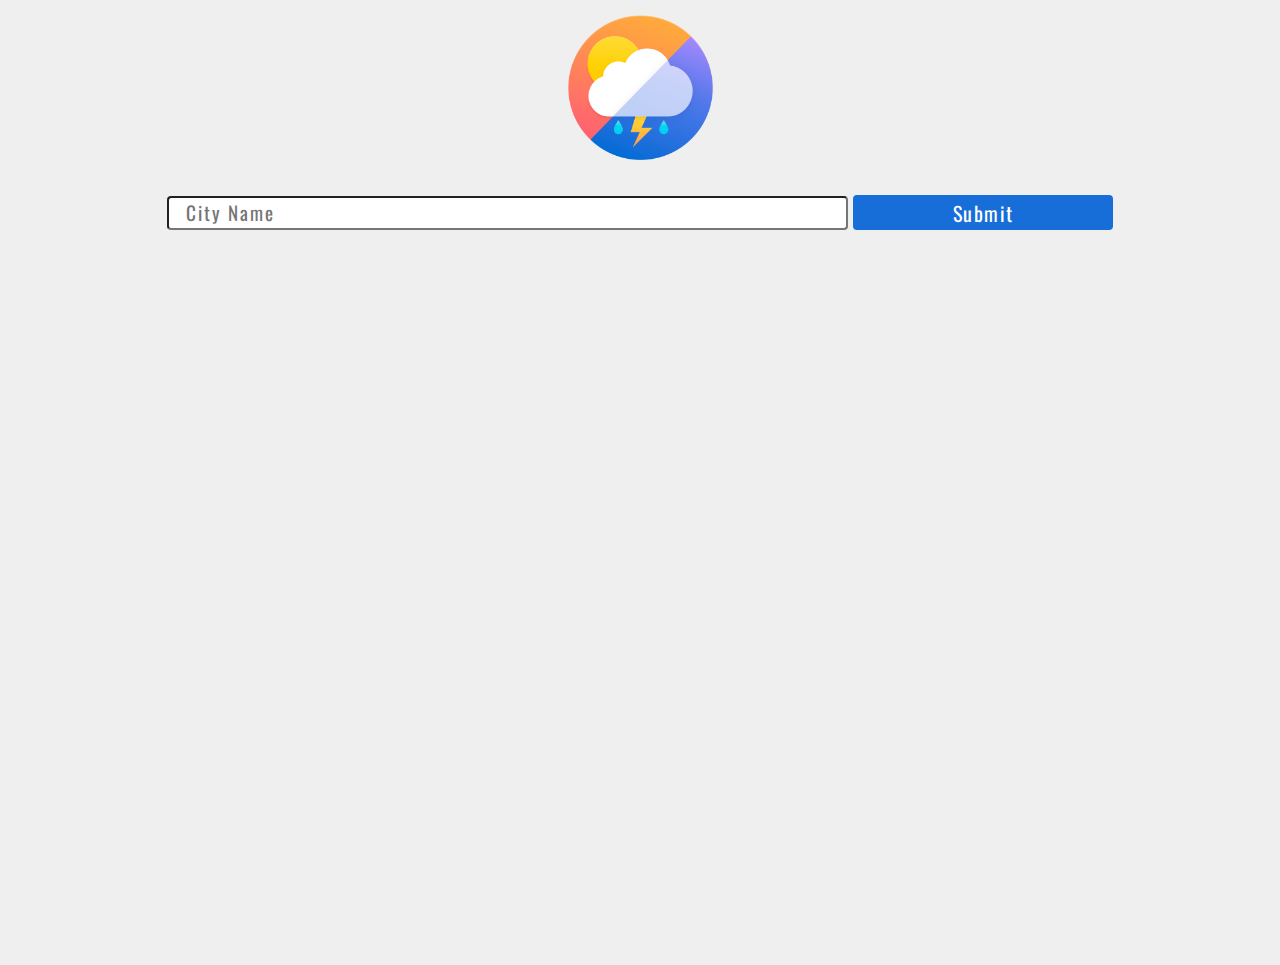
<file: index.html>
<!DOCTYPE html>
<html lang="en">

<head>
    <meta charset="UTF-8">
    <meta http-equiv="X-UA-Compatible" content="IE=edge">
    <meta name="viewport" content="width=device-width, initial-scale=1.0">
    <link rel="stylesheet" href=".\stylesheet.css">
    <title>Document</title>
<link rel="preconnect" href="https://fonts.gstatic.com">
<link
<link rel="preconnect" href="https://fonts.gstatic.com">
<link rel="preconnect" href="https://fonts.gstatic.com" crossorigin>
<link href="https://fonts.googleapis.com/css2?family=Oswald:wght@200&display=swap" rel="stylesheet">
    <meta name="viewport" content="width=device-width, initial-scale=1.0">
</head>

<body>
    <header>
        <img src="./Media/clipart2372176.png" width="145px" alt="weatherLogo">
    </header>
    <main>
        <form id="Input">
            <input type="text" id="userInput" placeholder="  City Name">
            <button type="button" id="submit">Submit</button><br>
        </form>

        <div id="desktopContainer">
                    <div id="weather">
                        <h2>Current Weather</h2>
                        <div id="coloredBackground">
                    
                            <h3 id='currentWeatherSubtitle'> </h3>
                            <h3 id='cityName'></h3>
                            <h3 id="country"></h3>
                            <div id="tempHumidty">
                                <h3 id='temp'></h3>
                                <h3 id='humidity'></h3>
                            </div>
                        </div>
                    </div>
                    
                    <div id='sevenDayForecast'>
                        <h2>7 Day Forecast</h2>
                        <ol>
                            <li id='day1List'>
                                <h3 id="day1"></h3>
                                <h4 id="day1Weather"></h4>
                                <h4 id="sevenDayTemp1"></h4>
                            </li>
                            <li id='day2List'>
                                <h3 id="day2"></h3>
                                <h4 id="day2Weather"></h4>
                                <h4 id="sevenDayTemp2"></h4>
                            </li>
                            <li id='day3List'>
                                <h3 id="day3"></h3>
                                <h4 id="day3Weather"></h4>
                                <h4 id="sevenDayTemp3"></h4>
                            </li>
                            <li id='day4List'>
                                <h3 id="day4"></h3>
                                <h4 id="day4Weather"></h4>
                                <h4 id="sevenDayTemp4"></h4>
                            </li>
                            <li id='day5List'>
                                <h3 id="day5"></h3>
                                <h4 id="day5Weather"></h4>
                                <h4 id="sevenDayTemp5"></h4>
                            </li>
                            <li id='day6List'>
                                <h3 id="day6"></h3>
                                <h4 id="day6Weather"></h4>
                                <h4 id="sevenDayTemp6"></h4>
                            </li>
                            <li id='day7List'>
                                <h3 id="day7"></h3>
                                <h4 id="day7Weather"></h4>
                                <h4 id="sevenDayTemp7"></h4>
                            </li>
                        </ol>
                    </div>
        </div>
       
    </main>

</body>
<script src="./app.js" defer></script>
</html>
</file>
